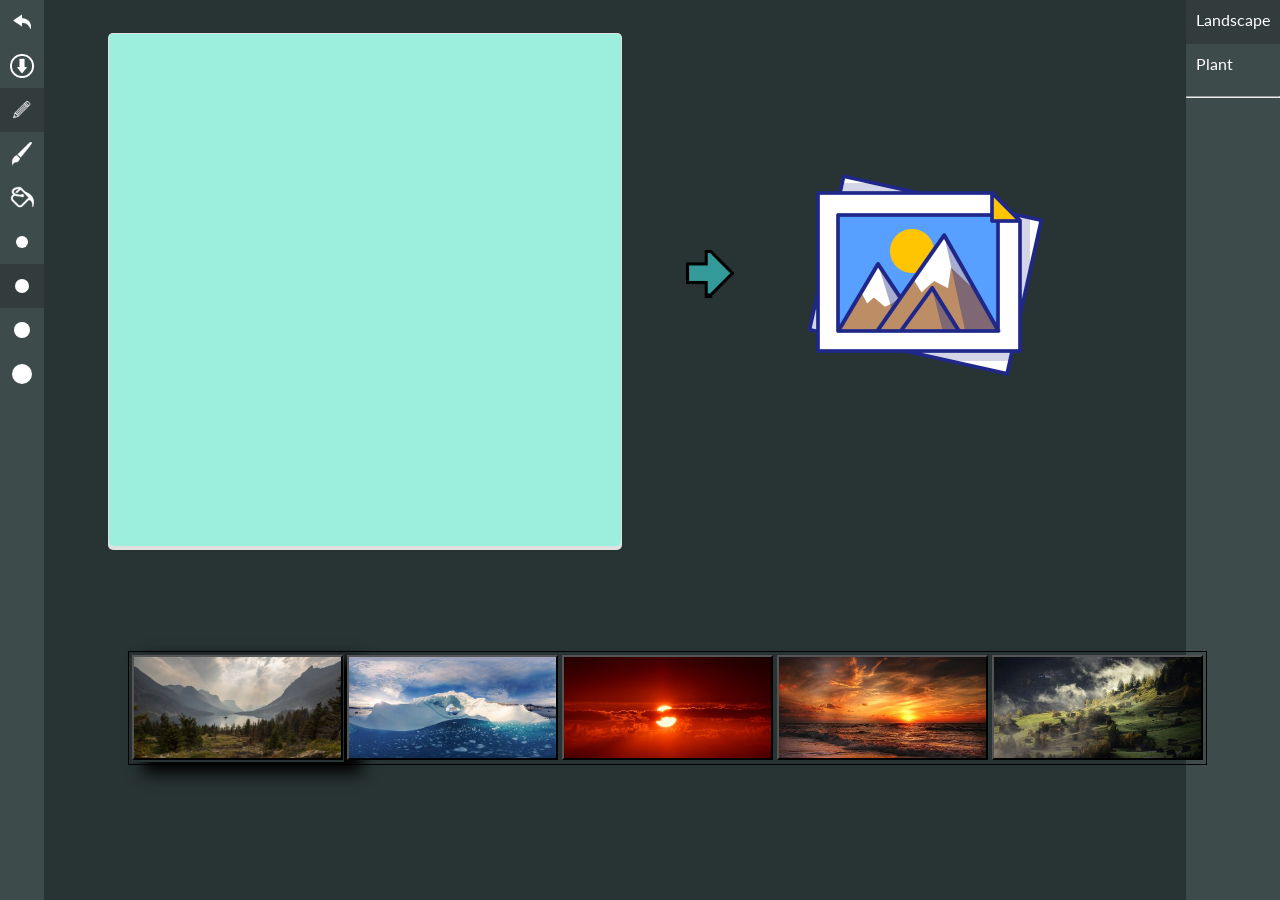
<file: templates/index.html>
<!DOCTYPE html>
<html lang="en">

<head>
    <meta charset="UTF-8">
    <meta name="viewport" content="width=device-width, initial-scale=1.0">
    <meta http-equiv="X-UA-Compatible" content="ie=edge">
    <link rel="icon" href="data:,">
    <link href="https://fonts.googleapis.com/css2?family=Lato&display=swap" rel="stylesheet">

    <link href="https://stackpath.bootstrapcdn.com/font-awesome/4.7.0/css/font-awesome.min.css" rel="stylesheet"
          integrity="sha384-wvfXpqpZZVQGK6TAh5PVlGOfQNHSoD2xbE+QkPxCAFlNEevoEH3Sl0sibVcOQVnN" crossorigin="anonymous">
    <link rel="stylesheet" href="../static/css/style.css">
    <script type="text/javascript " defer>
        var filename = '';
        var style_index = '0';
    </script>
    <script src="../static/js/app.js" type="module" defer></script>
    <title>Generation of Photo Realistic Image using GAN and SPADE</title>
</head>

<body>
<div class="toolbox left">
    <div class="group commands">
        <div class="item" data-command="undo" title="undo">
            <img src="/static/images/undo.png" alt="undo image">
        </div>
        <div class="item" data-command="download" title="download">
            <img src="/static/images/download.png" alt="undo image">
        </div>
    </div>
    <div class="group tools">
        <div class="item active" data-tool="pencil" title="Pencil tool">
            <img src="/static/images/pencil-icon.png" alt="undo image">
        </div>
        <div class="item " data-tool="brush" title="Brush tool">
            <img src="/static/images/brush-icon.png" alt="undo image">
        </div>
        <div class="item" data-tool="paint-bucket" title="Paint Bucket tool">
            <img src="/static/images/paint-bucket-icon.png" alt="undo image">
        </div>
    </div>
    <div class="group linewidths for-shapes" style="display:block">

        <div class="item " data-line-width="12" title="12 Pixel">
            <div class="linewidth" style="width:12px;height:12px"></div>
        </div>
        <div class="item active" data-line-width="14" title="14 Pixel">
            <div class="linewidth" style="width:14px;height:14px"></div>
        </div>
        <div class="item " data-line-width="16" title="16 Pixel">
            <div class="linewidth" style="width:16px;height:16px"></div>
        </div>
        <div class="item" data-line-width="20" title="20 Pixel">
            <div class="linewidth" style="width:20px;height:20px"></div>
        </div>
    </div>
    <div class="group linewidths for-brush" style="display: none;">
        <div class="item " data-brush-width="11" title="11 Pixel">
            <div class="linewidth" style="width:11px;height:11px"></div>
        </div>
        <div class="item " data-brush-width="15" title="15 Pixel">
            <div class="linewidth" style="width:15px;height:15px"></div>
        </div>
        <div class="item active" data-brush-width="18" title="18 Pixel">
            <div class="linewidth" style="width:18px;height:18px"></div>
        </div>
        <div class="item" data-brush-width="21" title="21 Pixel">
            <div class="linewidth" style="width:21px;height:21px"></div>
        </div>
    </div>
</div>
<div>


    <table id="center-content">
        <tbody>
        <tr>
            <td align="center">
                <canvas id="canvas" width="512" height="512"></canvas>
            </td>
            <td valign="center" align="center">
                <button class="start butt next"></button>
            </td>
            <td align="center">
                <div id="message">
                    <img src="/static/gallery.png" id="gallery" alt="photogenic image">
                </div>
            </td>
        </tr>

        </tbody>
    </table>

</div>
<div class="toolbox right">
    <div class="group swatches">
        <div class="item active" data-element="landscape">
            <div class="swatch">
                Landscape
            </div>
        </div>
        <div class="item" data-element="plant">
            <div class="swatch">
                Plant
            </div>
        </div>
        <hr>


        <div class="group for-landscape" style="display: none;">
            <div class="item active" data-landscape="#64bee6" title="Sea">
                <div class="swatch">
                    Sea
                </div>
            </div>
            <div class="item" data-landscape="#969696" title="Snow">
                <div class="swatch">
                    Snow
                </div>
            </div>
            <div class="item" data-landscape="#9696dc" title="Cloud">
                <div class="swatch">
                    Clouds
                </div>
            </div>
            <div class="item " data-landscape="#869664" title="Mountain">
                <div class="swatch">
                    Mountain
                </div>
            </div>
            <div class="item " data-landscape="#006400" title="Hill">
                <div class="swatch">
                    Hill
                </div>
            </div>
            <div class="item" data-landscape="#0064a0" title="River">
                <div class="swatch">
                    River
                </div>
            </div>
            <div class="item" data-landscape="#77ba1d" title="Fog">
                <div class="swatch">
                    Fog
                </div>
            </div>
            <div class="item" data-landscape="#9ceedd" title="Sky">
                <div class="swatch">
                    Sky
                </div>
            </div>
            <div class="item" data-landscape="#645032" title="Stone">
                <div class="swatch">
                    Stone
                </div>
            </div>
            <div class="item" data-landscape="#c8c8c8" title="Water">
                <div class="swatch">
                    Water
                </div>
            </div>
            <div class="item" data-landscape="#956432" title="Rock">
                <div class="swatch">
                    Rock
                </div>
            </div>
            <div class="item" data-landscape="#464646" title="Road">
                <div class="swatch">
                    Road
                </div>
            </div>
        </div>


        <div class="group for-plant" style="display: none;">
            <div class="item active" data-plant="#760000" title="Flower">
                <div class="swatch">
                    Flower
                </div>
            </div>
            <div class="item " data-plant="#00a064" title="Leaves">
                <div class="swatch">
                    Leaves
                </div>
            </div>
            <div class="item" data-plant="#0a780a" title="Tree">
                <div class="swatch">
                    Tree
                </div>
            </div>
            <div class="item" data-plant="#50c850" title="Bush">
                <div class="swatch">
                    Bush
                </div>
            </div>
            <div class="item " data-plant="#a2a3eb" title="Straw">
                <div class="swatch">
                    Straw
                </div>
            </div>
            <div class="item" data-plant="#645014" title="Wood">
                <div class="swatch">
                    Wood
                </div>
            </div>
        </div>

    </div>
</div>

<!-- STYLE IMAGE -->

<table class="style-table" id="">
    <tbody>
    <tr>
        <th data-style="0" class="active">
            <button id="example0" class="btn style0 "></button>
        </th>
        <th data-style="1">
            <button id="example1" class="btn style1"></button>
        </th>
        <th data-style="2">
            <button id="example2" class="btn style2"></button>
        </th>
        <th data-style="3">
            <button id="example3" class="btn style3"></button>
        </th>
        <th data-style="4">
            <button id="example4" class="btn style4"></button>
        </th>
    </tr>
    </tbody>
</table>
<script src="https://ajax.googleapis.com/ajax/libs/jquery/2.1.3/jquery.min.js"></script>


<script>
    $(function () {
        $(".start").click(function () {

            filename = new Date().getTime() + '.png';

            var appdir = '/gan';

            var send_msg = "<p>Sending Data</p>";

            var received_msg = "<p>Result returned</p>";

            var dataURL = document.getElementById('canvas').toDataURL();

            $.ajax({
                type: "POST",
                url: appdir,
                data: {
                    imageBase64: dataURL,
                    filename: filename,
                    style_image: style_index
                }
            }).done(function (data) {
                console.log(data);
                var output = '/' + data['img']
                $('#message').children('img').attr('src', '/static/output' + output).css(
                    'right: 12%;position:absolute')
            });
        });
    });
</script>
</body>

</html>
</file>
<file: static/css/style.css>
body{
    margin: 0px;
    background-color: #283333;
}

.toolbox{
    height: 100vh;
    position: absolute;
    background-color: #3e4b4b;
   
}
.toolbox .group{
    border-radius: thin solid grey;
}
.toolbox .group .item{
    width: 24px;
    height: 24px;
    padding: 10px;
    cursor:pointer;
}
.right .group .item{
    padding-right: 60px;
}
.toolbox .group .item:hover,.toolbox .group .item.active{
   background-color: rgba(0,0,0,.2);
}


table tbody tr th.active{
    box-shadow: 15px 8px 15px 3px;
}
.toolbox .group .item img{
    width: 100%;
    filter:invert();
}
.toolbox .linewidths .item{
    position: relative;
}
.toolbox .linewidths  .item .linewidth{ 
    position: absolute;
    background-color: white;
    border-radius: 50%;
    top: 50%;
    left: 50%;
    transform: translate(-50%,-50%);
}
.toolbox.left{
    left: 0px;
    top: 0px;
    
}

.toolbox.right{
    right: 0px;
    top: 0px;
    
}
.toolbox  .swatches .item .swatch{
   color:white;
    width:100%;
    height: 100%;
  font-size:1em;
  font-family: 'Lato', sans-serif;
}
#canvas{
    display: block;
    box-shadow: rgb(224, 224, 224) 0px 4px 0px 0px;
    background: rgb(255, 255, 255);
    margin: 30px 0px 0px 105px;
    border-radius: 5px;
    border-left: 1px solid rgb(224, 224, 224);
    border-right: 1px solid rgb(224, 224, 224);
    border-top: 1px solid rgb(224, 224, 224);
}
#gallery{
    display: block;
    margin: 0px 0px 0px 60px;
    border-radius: 5px;
    background-size: 100%;
}
.butt{
    background-color: inherit;
    font-size: 16px;
    cursor: pointer;
    display: inline-block;
    width: 120px;
    text-align: left;
    border-width: initial;
    border-style: none;
    border-color: initial;
    border-image: initial;
    padding: 2px;
}
.next{
    background-image: url("../images/Next-icon.png");
    height: 48px;
    width: 48px;
    margin: 0px 0px 0px 60px;
    background-size: 100%;
}
.style-table{
    position: absolute;
    bottom:15%;
    left:10%;
    width: 60px;
    border-width: 1px;
    border-style: solid;
    border-color: black;
    border-image: initial;
}

.td {
    border: 1px solid black;
}
.style0{
    background-image: url(../styled/style0.jpeg);
    background-repeat: no-repeat;
    height: 105px;
    width: 211px;
    background-size: 100%;
}
.style1{
    background-image: url(../styled/style1.jpg);
    background-repeat: no-repeat;
    height: 105px;
    width: 211px;
    background-size: 100%;
}
.style2{
    background-image: url(../styled/style2.jpg);
    background-repeat: no-repeat;
    height: 105px;
    width: 211px;
    background-size: 100%;
}
.style3{
    background-image: url(../styled/style3.jpg);
    background-repeat: no-repeat;
    height: 105px;
    width: 211px;
    background-size: 100%;
}
.style4{
    background-image: url(../styled/style4.jpg);
    background-repeat: no-repeat;
    height: 105px;
    width: 211px;
    background-size: 100%;
}
</file>
